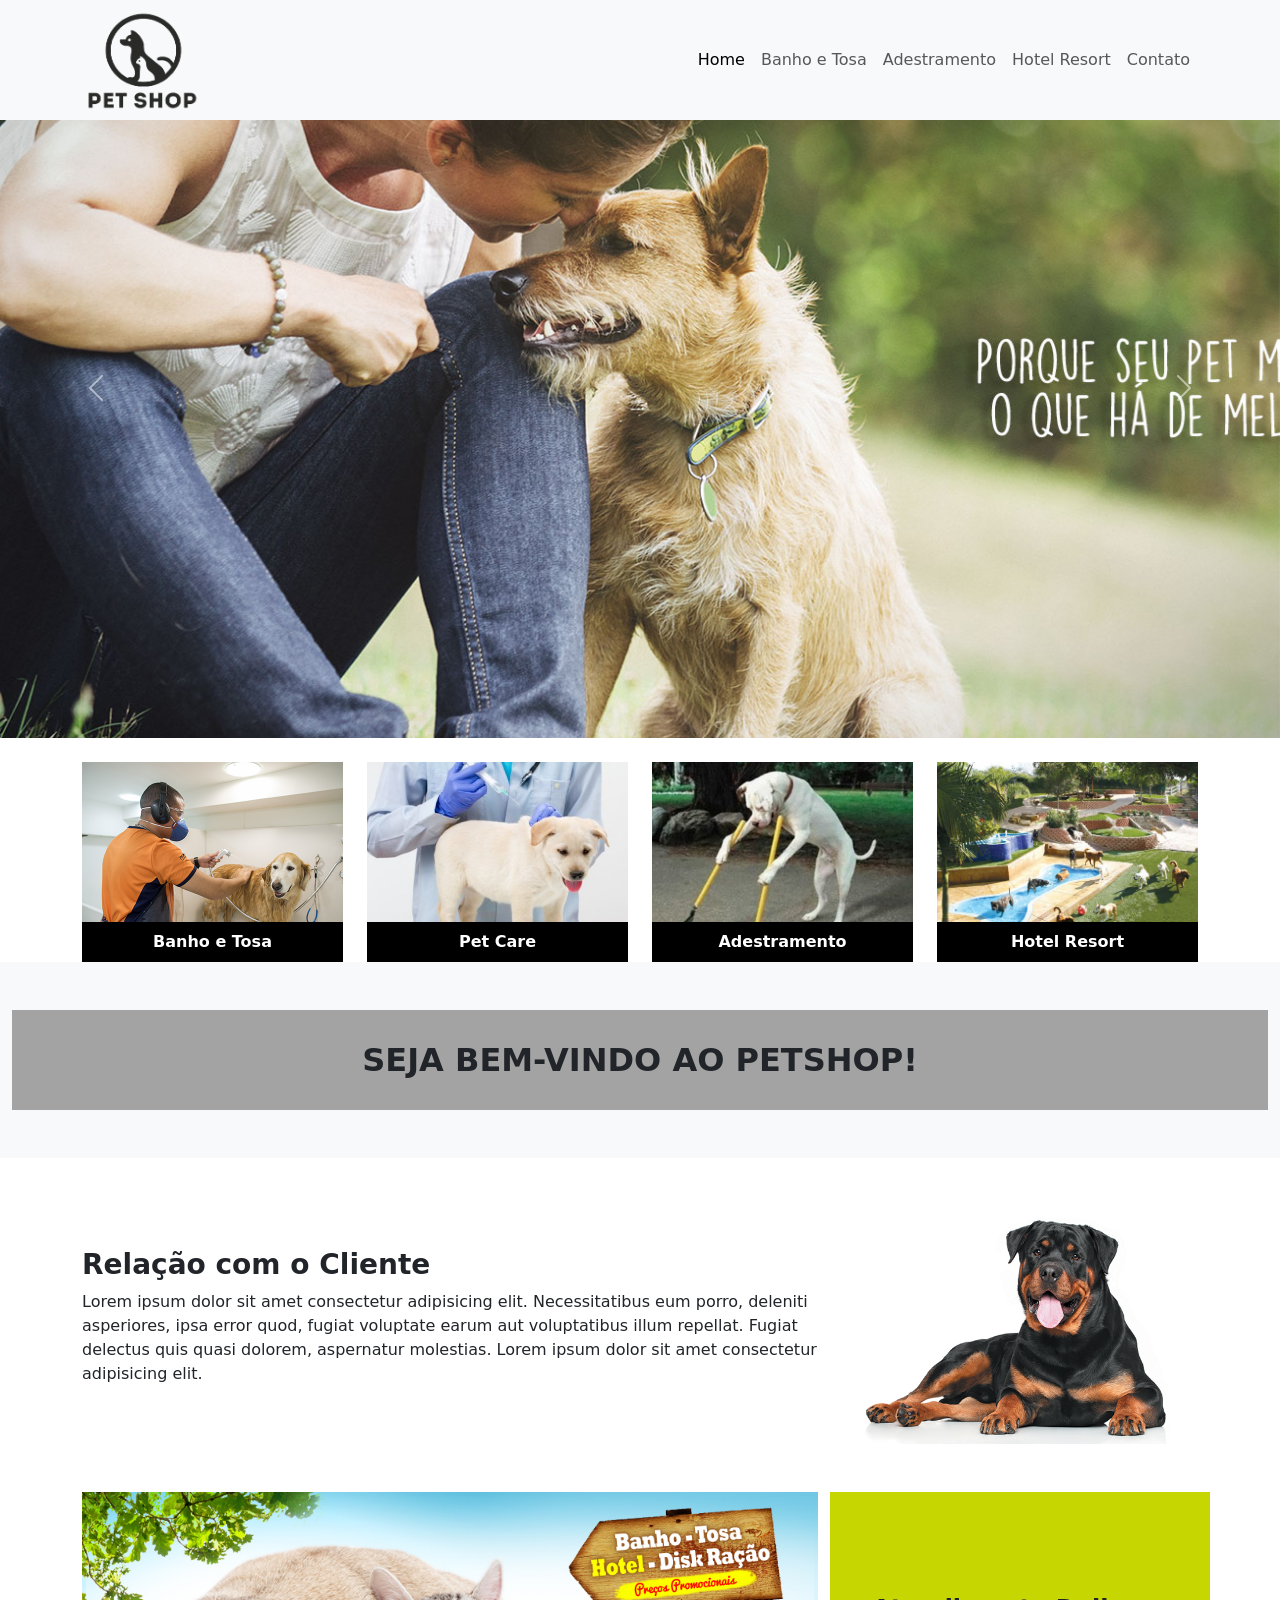
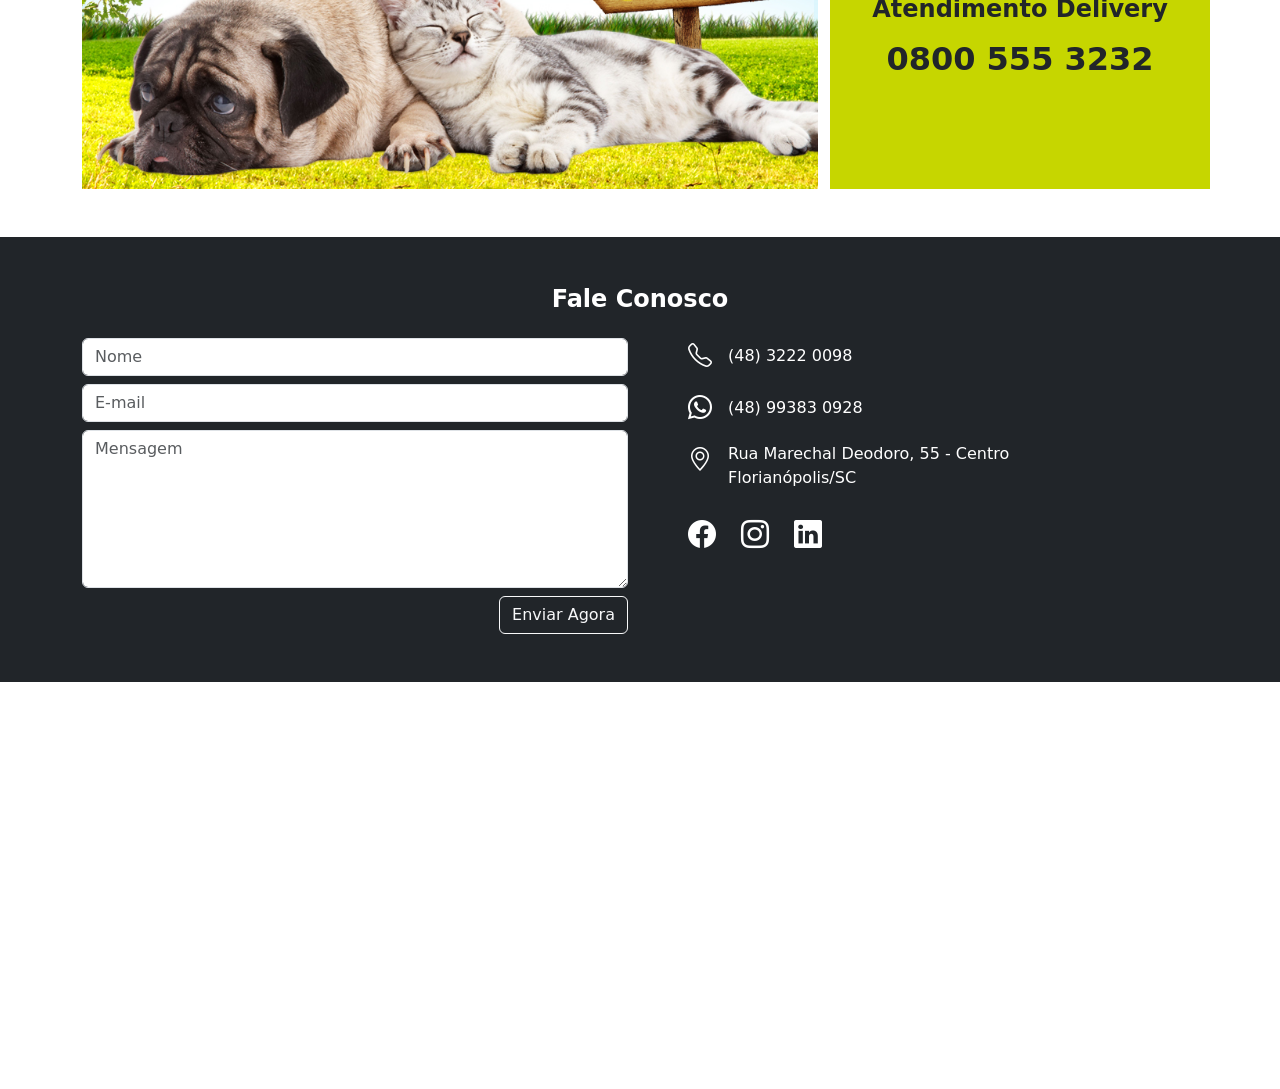
<file: index.html>
<!DOCTYPE html>
<html lang="pt-br">

<head>
    <link rel="stylesheet" href="https://cdn.jsdelivr.net/npm/bootstrap-icons@1.11.3/font/bootstrap-icons.css">
    <link rel="stylesheet" href="css/style.css">
    <link href="https://cdn.jsdelivr.net/npm/bootstrap@5.3.8/dist/css/bootstrap.min.css" rel="stylesheet"
        integrity="sha384-sRIl4kxILFvY47J16cr9ZwB07vP4J8+LH7qKQnuqkuIAvNWLzeN8tE5YBujZqJLB" crossorigin="anonymous">
    <meta charset="UTF-8">
    <meta name="viewport" content="width=device-width, initial-scale=1.0">
    <title>Pet Shop</title>
    
</head>

<body>
    <header>
        <nav class="navbar navbar-expand-lg bg-body-tertiary" style="position: fixed; z-index: 1000; width: 100%;margin-top: -3%;">
            <div class="container">

                <img src="img/pet-shop-logo.png" alt="Logo do Pet Shop" width="120" height="104"
                    class="d-inline-block align-text-top">

                <button class="navbar-toggler" type="button" data-bs-toggle="collapse" data-bs-target="#navbarNav">
                    <span class="navbar-toggler-icon"></span>
                </button>

                <div class="collapse navbar-collapse ms-auto" id="navbarNav">
                    <ul class="navbar-nav ms-auto">
                        <li class="nav-item">
                            <a class="nav-link active" href="index.html">Home</a>
                        </li>
                        <li class="nav-item">
                            <a class="nav-link" href="banho_e_tosa.html">Banho e Tosa</a>
                        </li>
                        <li class="nav-item">
                            <a class="nav-link" href="adestramento.html">Adestramento</a>
                        </li>
                        <li class="nav-item">
                            <a class="nav-link" href="#hotel">Hotel Resort</a>
                        </li>
                        <li class="nav-item">
                            <a class="nav-link" href="#contato">Contato</a>
                        </li>
                    </ul>
                </div>

            </div>
        </nav>
    </header>
    <main id="home">
        <div id="carouselExampleRide" class="carousel slide" data-bs-ride="true" style="margin-top: 3%;">
            <div class="carousel-inner">
                <div class="carousel-item active">
                    <img src="img/Banner-01.jpg" class="d-block w-100 carousel-img" alt="Banner 1">
                </div>
                <div class="carousel-item">
                    <img src="img/banner.jpg" class="d-block w-100 carousel-img" alt="Banner 2">
                </div>
                <div class="carousel-item">
                    <img src="img/banho-tosa.jpg" class="d-block w-100 carousel-img" alt="Banner 3">
                </div>
            </div>
            <button class="carousel-control-prev" type="button" data-bs-target="#carouselExampleRide"
                data-bs-slide="prev">
                <span class="carousel-control-prev-icon" aria-hidden="true"></span>
                <span class="visually-hidden">Previous</span>
            </button>
            <button class="carousel-control-next" type="button" data-bs-target="#carouselExampleRide"
                data-bs-slide="next">
                <span class="carousel-control-next-icon" aria-hidden="true"></span>
                <span class="visually-hidden">Next</span>
            </button>
        </div>
    </main>
    <footer>

        <div class="container mt-4"id="banho">
            <div class="row g-4">

                <div class="col-6 col-md-3">
                    <div class="card-img-box">
                        <img src="img/banho-tosa.jpg" class="img-servico" alt="">
                        <div class="img-texto">Banho e Tosa</div>
                    </div>
                </div>

                <div class="col-6 col-md-3">
                    <div class="card-img-box">
                        <img src="img/vacina-cachorro.jpg" class="img-servico" alt="">
                        <div class="img-texto">Pet Care</div>
                    </div>
                </div>

                <div class="col-6 col-md-3">
                    <div class="card-img-box">
                        <img src="img/adestramento.jpg" class="img-servico" alt="">
                        <div class="img-texto">Adestramento</div>
                    </div>
                </div>

                <div class="col-6 col-md-3">
                    <div class="card-img-box">
                        <img src="img/hotel-para-cachorros.jpg" class="img-servico" alt="">
                        <div class="img-texto">Hotel Resort</div>
                    </div>
                </div>

            </div>
        </div>
    </footer>

    <div class="container-fluid bg-light py-5" id="hotel">
        <div class="text-center d-flex justify-content-center align-items-center"
            style="background-color: rgb(163, 163, 163); height:100px;">
            <h2 class="fw-bold m-0">SEJA BEM-VINDO AO PETSHOP!</h2>
        </div>
    </div>

    <div class="container my-5" id="adestramento">
        <div class="row align-items-center mb-5">
            <div class="col-md-8">
                <h3 class="fw-bold">Relação com o Cliente</h3>
                <p>
                    Lorem ipsum dolor sit amet consectetur adipisicing elit.
                    Necessitatibus eum porro, deleniti asperiores, ipsa error quod,
                    fugiat voluptate earum aut voluptatibus illum repellat.
                    Fugiat delectus quis quasi dolorem, aspernatur molestias.
                    Lorem ipsum dolor sit amet consectetur adipisicing elit.
                </p>
            </div>
            <div class="col-md-4 text-center">
                <img src="img/rottweiller.jpg" class="img-fluid" alt="Cachorro">
            </div>
        </div>

        <div class="row">
            <div class="col-md-8">
                <img src="img/banner.jpg" class="img-fluid w-100" alt="Banner">
            </div>
            <div class="col-md-4 d-flex justify-content-center align-items-center text-center"
                style="background-color:#c6d600; min-height:250px;">
                <div>
                    <h4 class="fw-bold">Atendimento Delivery</h4>
                    <h2 class="fw-bold mt-3">0800 555 3232</h2>
                </div>
            </div>
        </div>
    </div>

    <div class="container-fluid bg-dark text-white py-5" id="contato">
        <div class="container">
            <!-- Título -->
            <div class="text-center mb-4">
                <h4 class="fw-bold">Fale Conosco</h4>
            </div>
            <div class="row align-items-start">
                <!-- FORMULÁRIO -->
                <div class="col-md-6">
                    <form>
                        <div class="mb-2">
                            <input type="text" class="form-control" placeholder="Nome">
                        </div>
                        <div class="mb-2">
                            <input type="email" class="form-control" placeholder="E-mail">
                        </div>
                        <div class="mb-2">
                            <textarea class="form-control" rows="6" placeholder="Mensagem"></textarea>
                        </div>
                        <div class="text-end">
                            <button class="btn btn-outline-light">
                                Enviar Agora
                            </button>
                        </div>
                    </form>
                </div>

                <!-- CONTATOS -->
                <div class="col-md-6 ps-md-5">

                    <div class="d-flex align-items-center mb-3">
                        <i class="bi bi-telephone fs-4 me-3"></i>
                        <span>(48) 3222 0098</span>
                    </div>

                    <div class="d-flex align-items-center mb-3">
                        <i class="bi bi-whatsapp fs-4 me-3"></i>
                        <span>(48) 99383 0928</span>
                    </div>

                    <div class="d-flex align-items-start mb-4">
                        <i class="bi bi-geo-alt fs-4 me-3"></i>
                        <span>
                            Rua Marechal Deodoro, 55 - Centro <br>
                            Florianópolis/SC
                        </span>
                    </div>
                    <!-- Redes sociais -->
                    <div class="fs-3">
                        <i class="bi bi-facebook me-3"></i>
                        <i class="bi bi-instagram me-3"></i>
                        <i class="bi bi-linkedin"></i>
                    </div>
                </div>
            </div>
        </div>
    </div>

    <!-- MAPA -->
    <div class="container-fluid p-0">
        <iframe src="https://www.google.com/maps?q=Florianopolis&output=embed" width="100%" height="400"
            style="border:0;" loading="lazy">
        </iframe>
    </div>

    <script src="https://cdn.jsdelivr.net/npm/bootstrap@5.3.8/dist/js/bootstrap.bundle.min.js"
        integrity="sha384-FKyoEForCGlyvwx9Hj09JcYn3nv7wiPVlz7YYwJrWVcXK/BmnVDxM+D2scQbITxI"
        crossorigin="anonymous"></script>
</body>

</html>
</file>
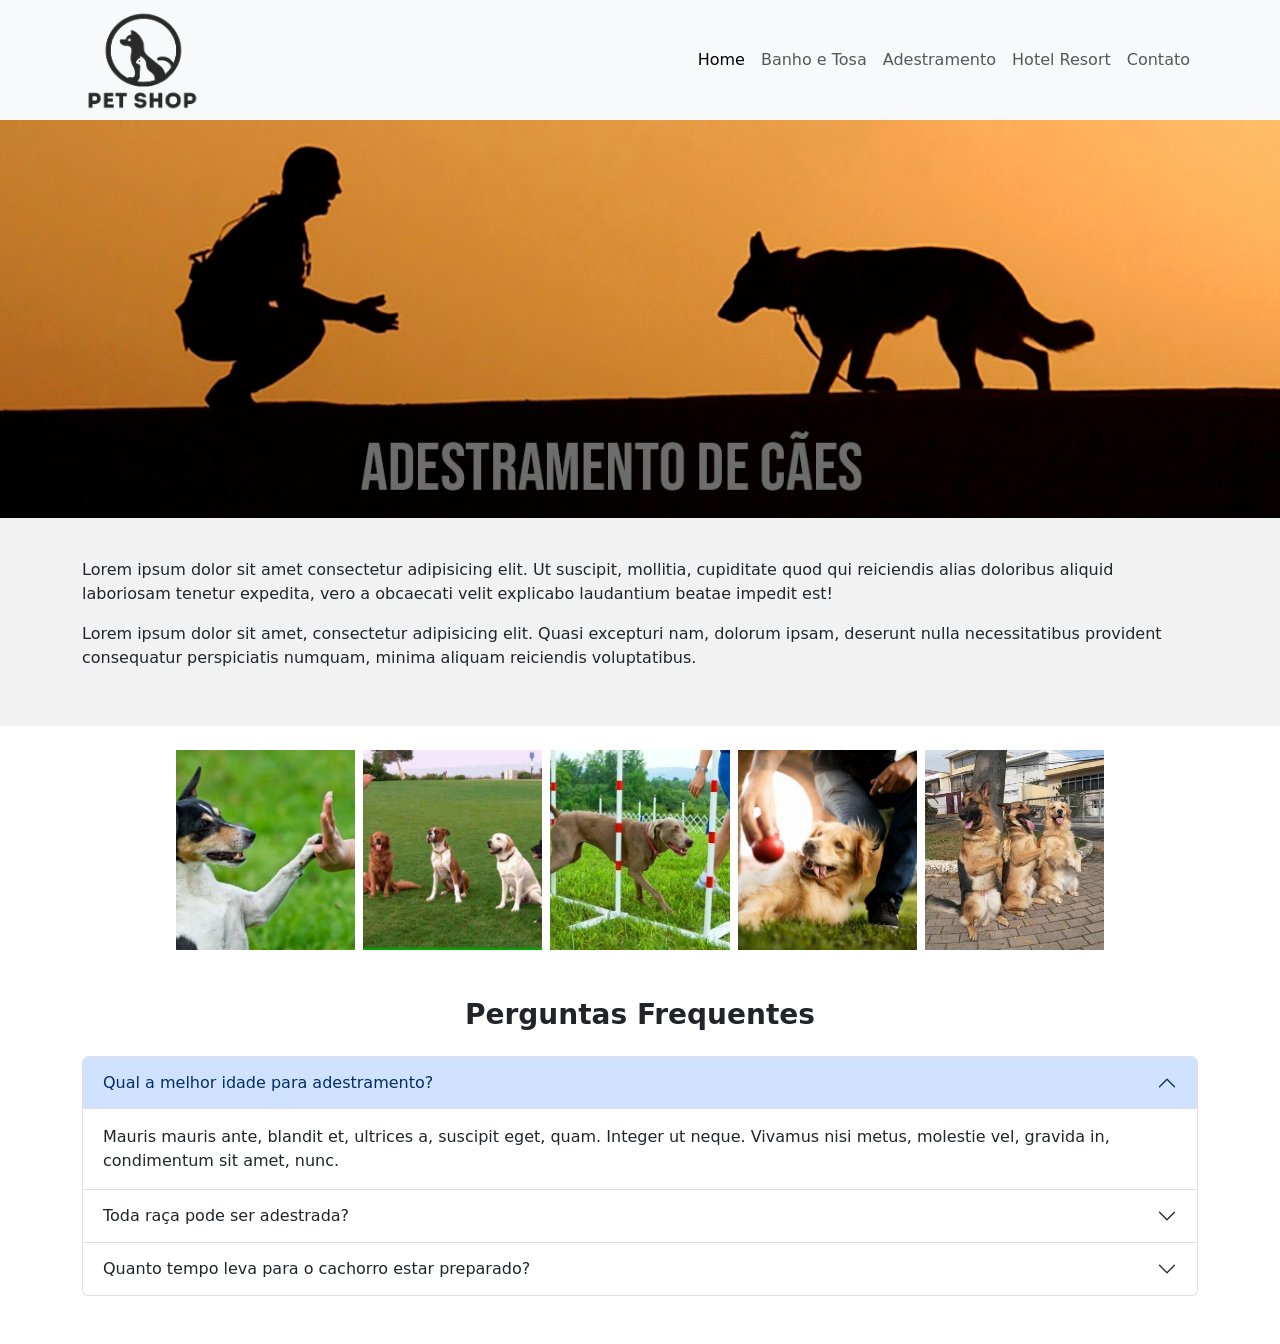
<file: adestramento.html>
<!DOCTYPE html>
<html lang="pt-br">

<head>
    <link rel="stylesheet" href="https://cdn.jsdelivr.net/npm/bootstrap-icons@1.11.3/font/bootstrap-icons.css">
    <link rel="stylesheet" href="css/style.css">
    <link href="https://cdn.jsdelivr.net/npm/bootstrap@5.3.8/dist/css/bootstrap.min.css" rel="stylesheet"
        integrity="sha384-sRIl4kxILFvY47J16cr9ZwB07vP4J8+LH7qKQnuqkuIAvNWLzeN8tE5YBujZqJLB" crossorigin="anonymous">
    <meta charset="UTF-8">
    <meta name="viewport" content="width=device-width, initial-scale=1.0">
    <title>Pet Shop - adestramento</title>
</head>

<body>
    <header>
        <nav class="navbar navbar-expand-lg bg-body-tertiary"
            style="position: fixed; z-index: 1000; width: 100%;margin-top: -3%;">
            <div class="container">

                <img src="img/pet-shop-logo.png" alt="Logo do Pet Shop" width="120" height="104"
                    class="d-inline-block align-text-top">

                <button class="navbar-toggler" type="button" data-bs-toggle="collapse" data-bs-target="#navbarNav">
                    <span class="navbar-toggler-icon"></span>
                </button>

                <div class="collapse navbar-collapse ms-auto" id="navbarNav">
                    <ul class="navbar-nav ms-auto">
                        <li class="nav-item">
                            <a class="nav-link active" href="index.html">Home</a>
                        </li>
                        <li class="nav-item">
                            <a class="nav-link" href="banho_e_tosa.html">Banho e Tosa</a>
                        </li>
                        <li class="nav-item">
                            <a class="nav-link" href="adestramento.html">Adestramento</a>
                        </li>
                        <li class="nav-item">
                            <a class="nav-link" href="index.html">Hotel Resort</a>
                        </li>
                        <li class="nav-item">
                            <a class="nav-link" href="index.html">Contato</a>
                        </li>
                    </ul>
                </div>

            </div>
        </nav>
    </header>
    <main style="margin-top: 3%;">
        <!DOCTYPE html>
        <html lang="pt-br">

        <head>
            <meta charset="UTF-8">
            <meta name="viewport" content="width=device-width, initial-scale=1.0">
            <title>Adestramento de Cães</title>

            <!-- Bootstrap -->
            <link href="https://cdn.jsdelivr.net/npm/bootstrap@5.3.0/dist/css/bootstrap.min.css" rel="stylesheet">

            <style>
                .hero {
                    background-image: url('sua-imagem.jpg');
                    /* TROQUE AQUI */
                    background-size: cover;
                    background-position: center;
                    height: 400px;
                    position: relative;
                }

                .overlay-text {
                    position: absolute;
                    bottom: 20px;
                    width: 100%;
                    text-align: center;
                    color: rgba(255, 255, 255, 0.7);
                    font-size: 48px;
                    font-weight: bold;
                    letter-spacing: 2px;
                }

                .content {
                    padding: 40px;
                    background-color: #f2f2f2;
                }
            </style>
        </head>

        <body>
            <img src="img/banner-adestramento.jpg" alt="" style="width: 100%;">

            <!-- TEXTO -->
            <div class="content">
                <div class="container">
                    <p>
                        Lorem ipsum dolor sit amet consectetur adipisicing elit. Ut suscipit, mollitia,
                        cupiditate quod qui reiciendis alias doloribus aliquid laboriosam tenetur expedita,
                        vero a obcaecati velit explicabo laudantium beatae impedit est!
                    </p>

                    <p>
                        Lorem ipsum dolor sit amet, consectetur adipisicing elit. Quasi excepturi nam,
                        dolorum ipsam, deserunt nulla necessitatibus provident consequatur perspiciatis
                        numquam, minima aliquam reiciendis voluptatibus.
                    </p>
                </div>
            </div>

            <div class="container mt-4" id="banho">
                <div class="row g-2 justify-content-center">

                    <div class="col-6 col-md-2">
                        <div class="card-img-box">
                            <img src="img/adestramento1.jpg" class="img-servico" alt="">
                        </div>
                    </div>

                    <div class="col-6 col-md-2">
                        <div class="card-img-box">
                            <img src="img/adestramento2.jpg" class="img-servico" alt="">
                        </div>
                    </div>

                    <div class="col-6 col-md-2">
                        <div class="card-img-box">
                            <img src="img/adestramento3.jpg" class="img-servico" alt="">
                        </div>
                    </div>

                    <div class="col-6 col-md-2">
                        <div class="card-img-box">
                            <img src="img/adestramento4.jpg" class="img-servico" alt="">
                        </div>
                    </div>

                    <div class="col-6 col-md-2">
                        <div class="card-img-box">
                            <img src="img/adestramento5.jpg" class="img-servico" alt="">
                        </div>
                    </div>

                </div>
            </div>

            <div class="container my-5">
                <h3 class="text-center fw-bold mb-4">Perguntas Frequentes</h3>

                <div class="accordion" id="faq">

                    <!-- Pergunta 1 -->
                    <div class="accordion-item">
                        <h2 class="accordion-header">
                            <button class="accordion-button" type="button" data-bs-toggle="collapse"
                                data-bs-target="#p1">
                                Qual a melhor idade para adestramento?
                            </button>
                        </h2>
                        <div id="p1" class="accordion-collapse collapse show" data-bs-parent="#faq">
                            <div class="accordion-body">
                                Mauris mauris ante, blandit et, ultrices a, suscipit eget, quam. Integer ut neque.
                                Vivamus nisi metus, molestie vel, gravida in, condimentum sit amet, nunc.
                            </div>
                        </div>
                    </div>

                    <!-- Pergunta 2 -->
                    <div class="accordion-item">
                        <h2 class="accordion-header">
                            <button class="accordion-button collapsed" type="button" data-bs-toggle="collapse"
                                data-bs-target="#p2">
                                Toda raça pode ser adestrada?
                            </button>
                        </h2>
                        <div id="p2" class="accordion-collapse collapse" data-bs-parent="#faq">
                            <div class="accordion-body">
                                Sim, todas as raças podem ser adestradas. Cada uma tem seu tempo de aprendizado.
                            </div>
                        </div>
                    </div>

                    <!-- Pergunta 3 -->
                    <div class="accordion-item">
                        <h2 class="accordion-header">
                            <button class="accordion-button collapsed" type="button" data-bs-toggle="collapse"
                                data-bs-target="#p3">
                                Quanto tempo leva para o cachorro estar preparado?
                            </button>
                        </h2>
                        <div id="p3" class="accordion-collapse collapse" data-bs-parent="#faq">
                            <div class="accordion-body">
                                Depende do cão e da frequência de treino, mas em poucas semanas já dá resultado.
                            </div>
                        </div>
                    </div>

                </div>
            </div>

        </body>

        </html>

    </main>

    <script src="https://cdn.jsdelivr.net/npm/bootstrap@5.3.8/dist/js/bootstrap.bundle.min.js"
        integrity="sha384-FKyoEForCGlyvwx9Hj09JcYn3nv7wiPVlz7YYwJrWVcXK/BmnVDxM+D2scQbITxI"
        crossorigin="anonymous"></script>
</body>

</html>
</file>
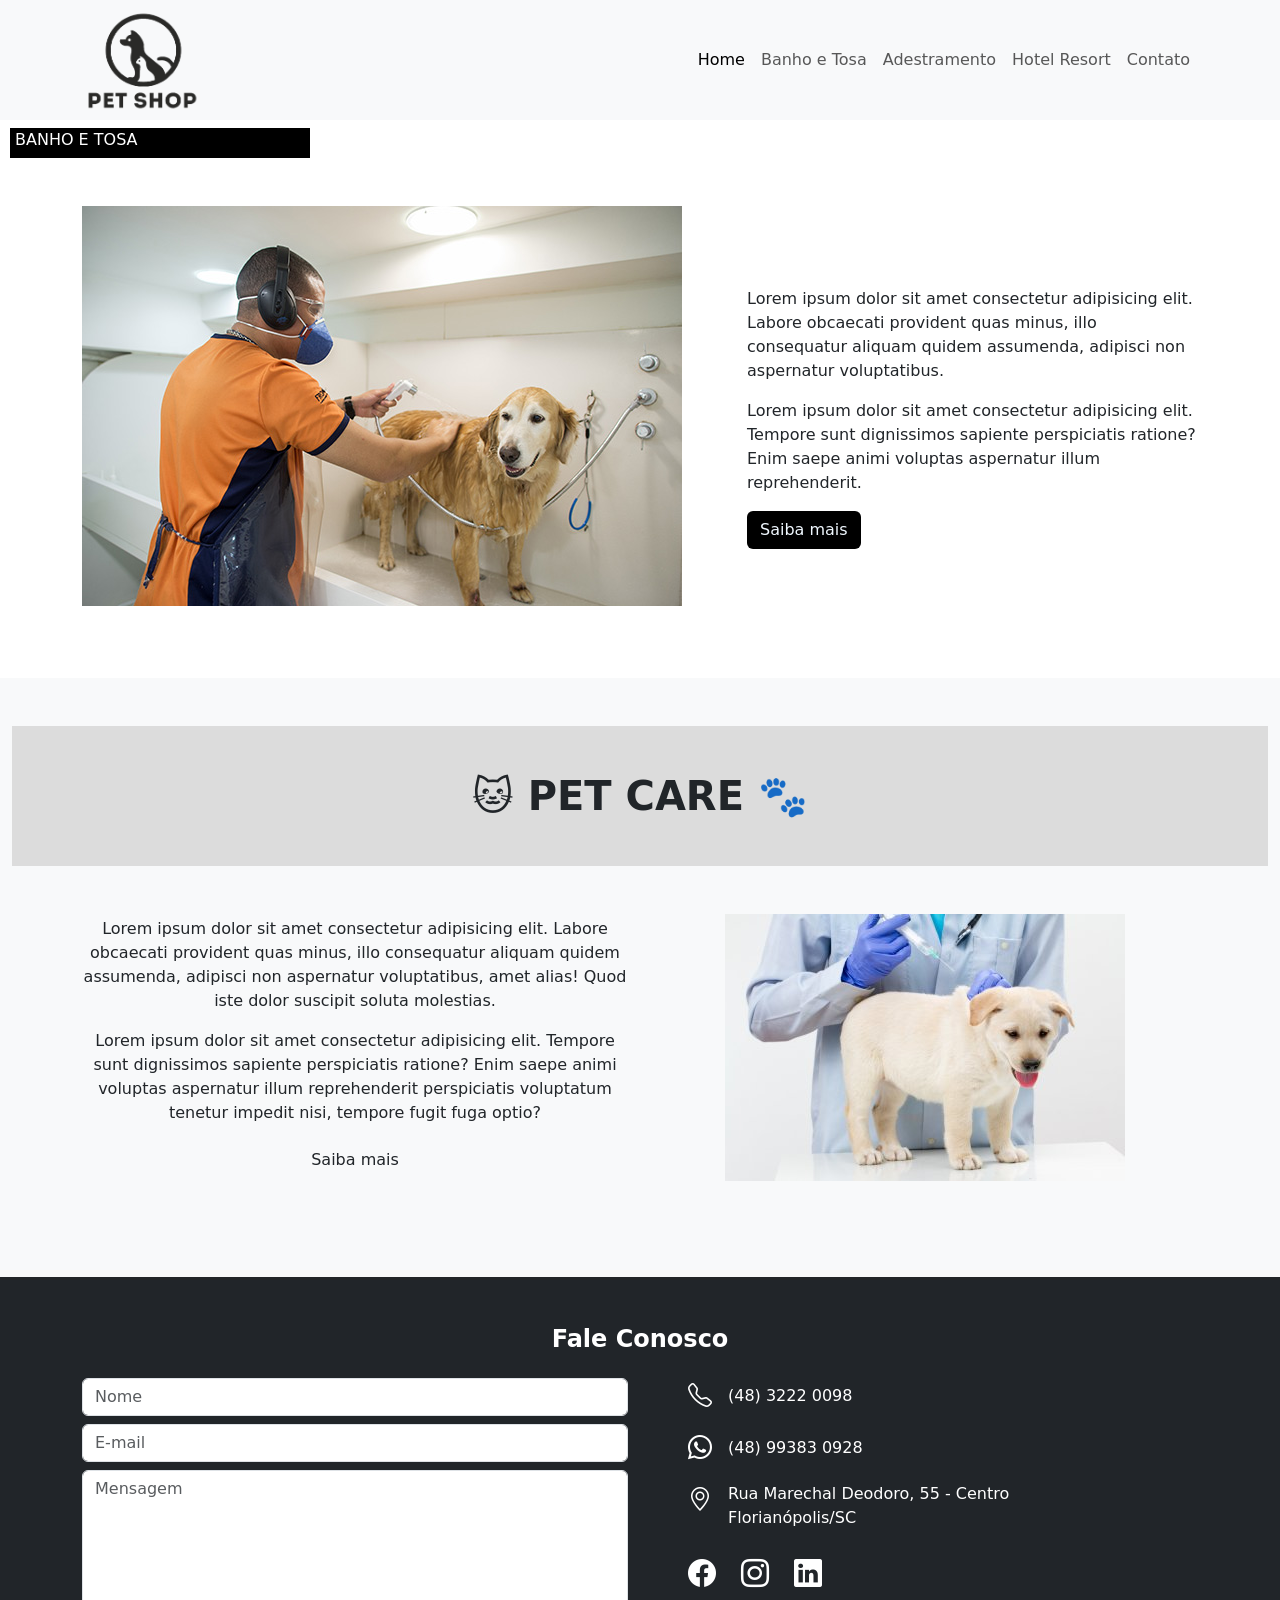
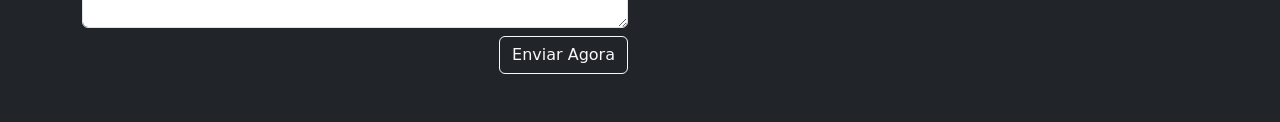
<file: banho_e_tosa.html>
<!DOCTYPE html>
<html lang="pt-br">

<head>
    <link rel="stylesheet" href="https://cdn.jsdelivr.net/npm/bootstrap-icons@1.11.3/font/bootstrap-icons.css">
    <link rel="stylesheet" href="css/style.css">
    <link href="https://cdn.jsdelivr.net/npm/bootstrap@5.3.8/dist/css/bootstrap.min.css" rel="stylesheet"
        integrity="sha384-sRIl4kxILFvY47J16cr9ZwB07vP4J8+LH7qKQnuqkuIAvNWLzeN8tE5YBujZqJLB" crossorigin="anonymous">
    <meta charset="UTF-8">
    <meta name="viewport" content="width=device-width, initial-scale=1.0">
    <title>Pet Shop - banho e tosa</title>
</head>

<body>
    <header>
        <nav class="navbar navbar-expand-lg bg-body-tertiary"
            style="position: fixed; z-index: 1000; width: 100%;margin-top: -10%;">
            <div class="container">

                <img src="img/pet-shop-logo.png" alt="Logo do Pet Shop" width="120" height="104"
                    class="d-inline-block align-text-top">

                <button class="navbar-toggler" type="button" data-bs-toggle="collapse" data-bs-target="#navbarNav">
                    <span class="navbar-toggler-icon"></span>
                </button>

                <div class="collapse navbar-collapse ms-auto" id="navbarNav">
                    <ul class="navbar-nav ms-auto">
                        <li class="nav-item">
                            <a class="nav-link active" href="index.html">Home</a>
                        </li>
                        <li class="nav-item">
                            <a class="nav-link" href="banho_e_tosa.html">Banho e Tosa</a>
                        </li>
                        <li class="nav-item">
                            <a class="nav-link" href="adestramento.html">Adestramento</a>
                        </li>
                        <li class="nav-item">
                            <a class="nav-link" href="index.html">Hotel Resort</a>
                        </li>
                        <li class="nav-item">
                            <a class="nav-link" href="#contato">Contato</a>
                        </li>
                    </ul>
                </div>

            </div>
        </nav>
    </header>
    <main style="margin-top: 10%;">
        <!-- TÍTULO -->
        <div class="borda" style="background-color: black; height: 30px; margin: 10px; width: 300px;">
            <div class="titulo-pagina mb-5" style="color: white; margin-left: 5px;">
                BANHO E TOSA
            </div>
        </div>
        <div class="container my-5">

            <!-- CONTEÚDO -->
            <div class="row align-items-center">

                <!-- IMAGEM -->
                <div class="col-md-7 mb-4">
                    <img src="img/banho-tosa.jpg" class="img-fluid">
                </div>

                <!-- TEXTO -->
                <div class="col-md-5">

                    <p>
                        Lorem ipsum dolor sit amet consectetur adipisicing elit.
                        Labore obcaecati provident quas minus, illo consequatur
                        aliquam quidem assumenda, adipisci non aspernatur voluptatibus.
                    </p>

                    <p>
                        Lorem ipsum dolor sit amet consectetur adipisicing elit.
                        Tempore sunt dignissimos sapiente perspiciatis ratione?
                        Enim saepe animi voluptas aspernatur illum reprehenderit.
                    </p>

                    <button class="btn btn-saiba" style="background-color: black; color: aliceblue;">
                        Saiba mais
                    </button>

                </div>

            </div>

        </div>


        <!-- PRÓXIMA SEÇÃO (PET CARE) -->

        <div class="container-fluid bg-light py-5 text-center">

            <div class="header">
                🐱 PET CARE 🐾
            </div>

            <!-- Conteúdo principal -->
            <div class="container my-5">
                <div class="row align-items-center">

                    <!-- Texto -->
                    <div class="col-md-6">
                        <p>
                            Lorem ipsum dolor sit amet consectetur adipisicing elit. Labore obcaecati provident quas
                            minus,
                            illo consequatur aliquam quidem assumenda, adipisci non aspernatur voluptatibus, amet alias!
                            Quod iste dolor suscipit soluta molestias.
                        </p>

                        <p>
                            Lorem ipsum dolor sit amet consectetur adipisicing elit. Tempore sunt dignissimos sapiente
                            perspiciatis ratione? Enim saepe animi voluptas aspernatur illum reprehenderit perspiciatis
                            voluptatum tenetur impedit nisi, tempore fugit fuga optio?
                        </p>

                        <button class="btn btn-custom">Saiba mais</button>
                    </div>

                    <!-- Imagem -->
                    <div class="col-md-6 text-center">
                        <img src="img/vacina-cachorro.jpg" class="img-fluid" alt="Pet">
                    </div>

                </div>
            </div>

        </div>
        <div class="container-fluid bg-dark text-white py-5" id="contato">
        <div class="container">
            <!-- Título -->
            <div class="text-center mb-4">
                <h4 class="fw-bold">Fale Conosco</h4>
            </div>
            <div class="row align-items-start">
                <!-- FORMULÁRIO -->
                <div class="col-md-6">
                    <form>
                        <div class="mb-2">
                            <input type="text" class="form-control" placeholder="Nome">
                        </div>
                        <div class="mb-2">
                            <input type="email" class="form-control" placeholder="E-mail">
                        </div>
                        <div class="mb-2">
                            <textarea class="form-control" rows="6" placeholder="Mensagem"></textarea>
                        </div>
                        <div class="text-end">
                            <button class="btn btn-outline-light">
                                Enviar Agora
                            </button>
                        </div>
                    </form>
                </div>

                <!-- CONTATOS -->
                <div class="col-md-6 ps-md-5">

                    <div class="d-flex align-items-center mb-3">
                        <i class="bi bi-telephone fs-4 me-3"></i>
                        <span>(48) 3222 0098</span>
                    </div>

                    <div class="d-flex align-items-center mb-3">
                        <i class="bi bi-whatsapp fs-4 me-3"></i>
                        <span>(48) 99383 0928</span>
                    </div>

                    <div class="d-flex align-items-start mb-4">
                        <i class="bi bi-geo-alt fs-4 me-3"></i>
                        <span>
                            Rua Marechal Deodoro, 55 - Centro <br>
                            Florianópolis/SC
                        </span>
                    </div>
                    <!-- Redes sociais -->
                    <div class="fs-3">
                        <i class="bi bi-facebook me-3"></i>
                        <i class="bi bi-instagram me-3"></i>
                        <i class="bi bi-linkedin"></i>
                    </div>
                </div>
            </div>
        </div>
    </div>
    </main>

    <script src="https://cdn.jsdelivr.net/npm/bootstrap@5.3.8/dist/js/bootstrap.bundle.min.js"
        integrity="sha384-FKyoEForCGlyvwx9Hj09JcYn3nv7wiPVlz7YYwJrWVcXK/BmnVDxM+D2scQbITxI"
        crossorigin="anonymous"></script>
</body>

</html>
</file>
<file: css/style.css>
.carousel-img{
    width: 100%;
    height: 700px;      /* todas ficam com a mesma altura */
    object-fit: cover;  /* corta a imagem sem deformar */
}

.img-servico{
    width: 100%;
    height: 200px;
    object-fit: cover;
}

.card-img-box{
    position: relative;
}

.img-texto{
    position: absolute;
    bottom: 0;
    width: 100%;
    background: black;
    color: white;
    text-align: center;
    padding: 8px;
    font-weight: bold;
}

    .header {
      background-color: #dcdcdc;
      padding: 40px;
      text-align: center;
      font-size: 40px;
      font-weight: bold;
    }
</file>
